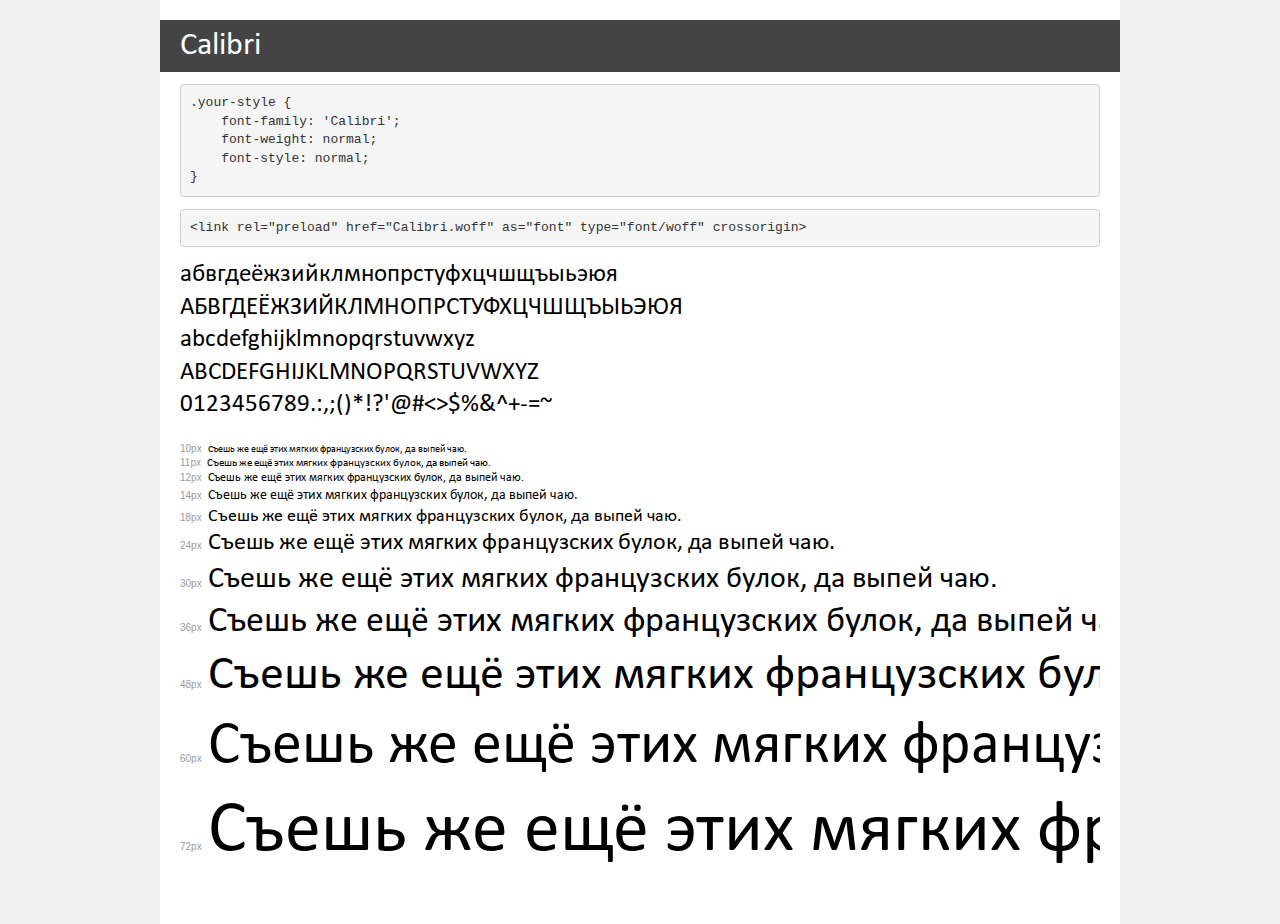
<file: fonts/demo.html>
<!DOCTYPE html>
<html lang="en">
<head>
    <meta charset="utf-8">
    <meta http-equiv="X-UA-Compatible" content="IE=edge">
    <meta name="viewport" content="width=device-width, initial-scale=1">
    <meta name="robots" content="noindex, noarchive">
    <meta name="format-detection" content="telephone=no">
    <title>Transfonter demo</title>
    <link href="stylesheet.css" rel="stylesheet">
    <style>
        /*
        http://meyerweb.com/eric/tools/css/reset/
        v2.0 | 20110126
        License: none (public domain)
        */
        html, body, div, span, applet, object, iframe,
        h1, h2, h3, h4, h5, h6, p, blockquote, pre,
        a, abbr, acronym, address, big, cite, code,
        del, dfn, em, img, ins, kbd, q, s, samp,
        small, strike, strong, sub, sup, tt, var,
        b, u, i, center,
        dl, dt, dd, ol, ul, li,
        fieldset, form, label, legend,
        table, caption, tbody, tfoot, thead, tr, th, td,
        article, aside, canvas, details, embed,
        figure, figcaption, footer, header, hgroup,
        menu, nav, output, ruby, section, summary,
        time, mark, audio, video {
            margin: 0;
            padding: 0;
            border: 0;
            font-size: 100%;
            font: inherit;
            vertical-align: baseline;
        }
        /* HTML5 display-role reset for older browsers */
        article, aside, details, figcaption, figure,
        footer, header, hgroup, menu, nav, section {
            display: block;
        }
        body {
            line-height: 1;
        }
        ol, ul {
            list-style: none;
        }
        blockquote, q {
            quotes: none;
        }
        blockquote:before, blockquote:after,
        q:before, q:after {
            content: '';
            content: none;
        }
        table {
            border-collapse: collapse;
            border-spacing: 0;
        }
        /* demo styles */
        body {
            background: #f0f0f0;
            color: #000;
        }
        .page {
            background: #fff;
            width: 920px;
            margin: 0 auto;
            padding: 20px 20px 0 20px;
            overflow: hidden;
        }
        .font-container {
            overflow-x: auto;
            overflow-y: hidden;
            margin-bottom: 40px;
            line-height: 1.3;
            white-space: nowrap;
            padding-bottom: 5px;
        }
        h1 {
            position: relative;
            background: #444;
            font-size: 32px;
            color: #fff;
            padding: 10px 20px;
            margin: 0 -20px 12px -20px;
        }
        .letters {
            font-size: 25px;
            margin-bottom: 20px;
        }
        .s10:before {
            content: '10px';
        }
        .s11:before {
            content: '11px';
        }
        .s12:before {
            content: '12px';
        }
        .s14:before {
            content: '14px';
        }
        .s18:before {
            content: '18px';
        }
        .s24:before {
            content: '24px';
        }
        .s30:before {
            content: '30px';
        }
        .s36:before {
            content: '36px';
        }
        .s48:before {
            content: '48px';
        }
        .s60:before {
            content: '60px';
        }
        .s72:before {
            content: '72px';
        }
        .s10:before, .s11:before, .s12:before, .s14:before,
        .s18:before, .s24:before, .s30:before, .s36:before,
        .s48:before, .s60:before, .s72:before {
            font-family: Arial, sans-serif;
            font-size: 10px;
            font-weight: normal;
            font-style: normal;
            color: #999;
            padding-right: 6px;
        }
        pre {
            display: block;
            padding: 9px;
            margin: 0 0 12px;
            font-family: Monaco, Menlo, Consolas, "Courier New", monospace;
            font-size: 13px;
            line-height: 1.428571429;
            color: #333;
            font-weight: normal;
            font-style: normal;
            background-color: #f5f5f5;
            border: 1px solid #ccc;
            overflow-x: auto;
            border-radius: 4px;
        }
        /* responsive */
        @media (max-width: 959px) {
            .page {
                width: auto;
                margin: 0;
            }
        }
    </style>
</head>
<body>
<div class="page">
    <div class="demo">
        <h1 style="font-family: 'Calibri'; font-weight: normal; font-style: normal;">Calibri</h1>
        <pre title="Usage">.your-style {
    font-family: 'Calibri';
    font-weight: normal;
    font-style: normal;
}</pre>
        <pre title="Preload (optional)">
&lt;link rel=&quot;preload&quot; href=&quot;Calibri.woff&quot; as=&quot;font&quot; type=&quot;font/woff&quot; crossorigin&gt;</pre>
        <div class="font-container" style="font-family: 'Calibri'; font-weight: normal; font-style: normal;">
            <p class="letters">
                абвгдеёжзийклмнопрстуфхцчшщъыьэюя<br>
АБВГДЕЁЖЗИЙКЛМНОПРСТУФХЦЧШЩЪЫЬЭЮЯ<br>
abcdefghijklmnopqrstuvwxyz<br>
ABCDEFGHIJKLMNOPQRSTUVWXYZ<br>
                0123456789.:,;()*!?'@#&lt;&gt;$%&^+-=~
            </p>
            <p class="s10" style="font-size: 10px;">Съешь же ещё этих мягких французских булок, да выпей чаю.</p>
            <p class="s11" style="font-size: 11px;">Съешь же ещё этих мягких французских булок, да выпей чаю.</p>
            <p class="s12" style="font-size: 12px;">Съешь же ещё этих мягких французских булок, да выпей чаю.</p>
            <p class="s14" style="font-size: 14px;">Съешь же ещё этих мягких французских булок, да выпей чаю.</p>
            <p class="s18" style="font-size: 18px;">Съешь же ещё этих мягких французских булок, да выпей чаю.</p>
            <p class="s24" style="font-size: 24px;">Съешь же ещё этих мягких французских булок, да выпей чаю.</p>
            <p class="s30" style="font-size: 30px;">Съешь же ещё этих мягких французских булок, да выпей чаю.</p>
            <p class="s36" style="font-size: 36px;">Съешь же ещё этих мягких французских булок, да выпей чаю.</p>
            <p class="s48" style="font-size: 48px;">Съешь же ещё этих мягких французских булок, да выпей чаю.</p>
            <p class="s60" style="font-size: 60px;">Съешь же ещё этих мягких французских булок, да выпей чаю.</p>
            <p class="s72" style="font-size: 72px;">Съешь же ещё этих мягких французских булок, да выпей чаю.</p>
        </div>
    </div>

</div>
</body>
</html>
</file>
<file: fonts/stylesheet.css>
@font-face {
    font-family: 'Calibri';
    src: url('Calibri.eot');
    src: url('Calibri.eot?#iefix') format('embedded-opentype'),
        url('Calibri.woff') format('woff'),
        url('Calibri.ttf') format('truetype'),
        url('Calibri.svg#Calibri') format('svg');
    font-weight: normal;
    font-style: normal;
    font-display: swap;
}
</file>
